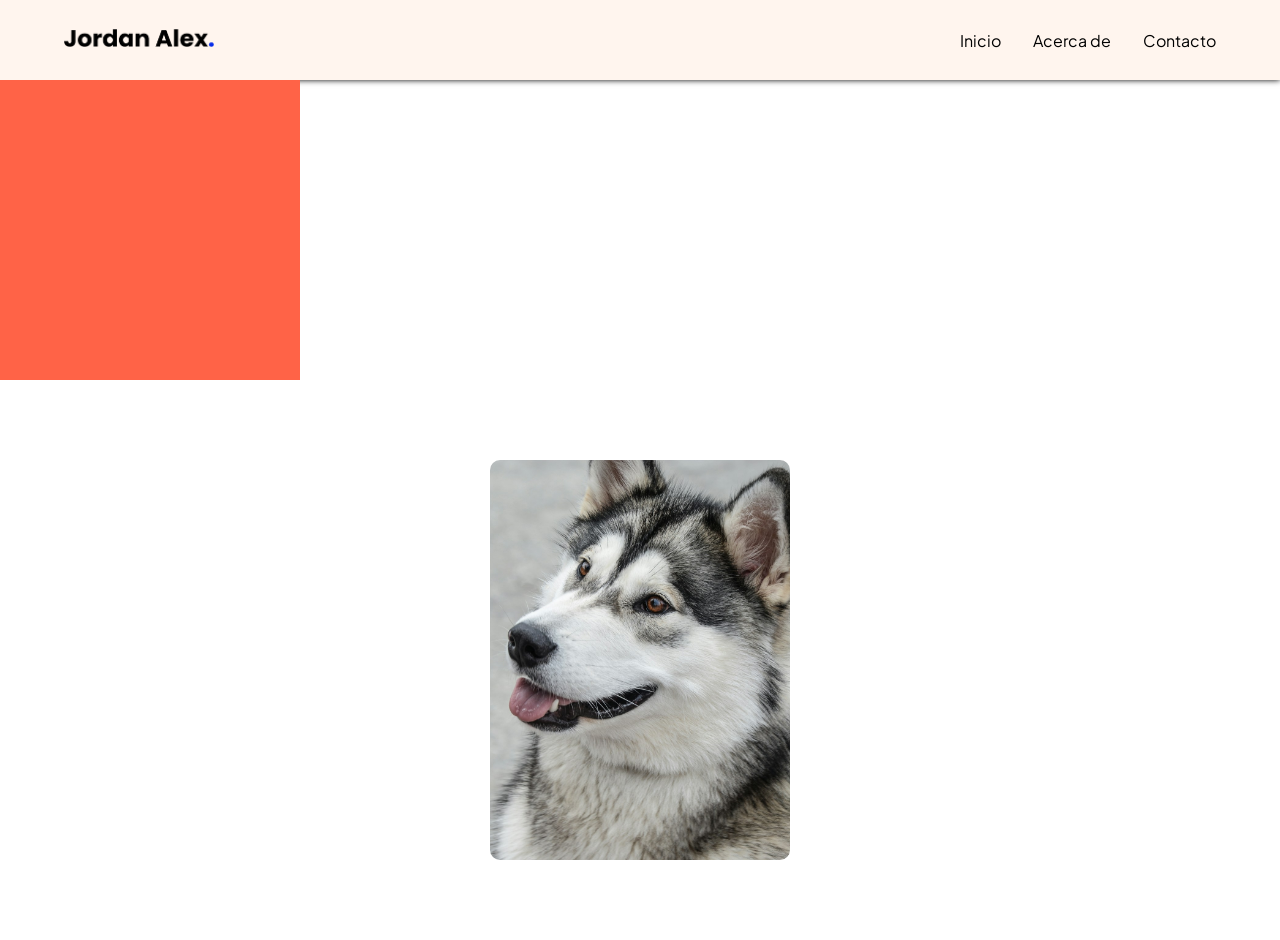
<file: nesting/index.html>
<!DOCTYPE html>
<html lang="es">
<head>
    <meta charset="UTF-8">
    <meta name="viewport" content="width=device-width, initial-scale=1.0">
    <title>Nesting</title>
    <link rel="preconnect" href="https://fonts.googleapis.com">
    <link rel="preconnect" href="https://fonts.gstatic.com" crossorigin>
    <link href="https://fonts.googleapis.com/css2?family=Plus+Jakarta+Sans:ital,wght@0,200..800;1,200..800&display=swap" rel="stylesheet">
    <link rel="stylesheet" href="./estilos.css">
</head>
<body>

    <nav class="nav">

        <div class="logo">
            <img src="./assets/logo-alex.png" class="img">
        </div>


        <ul class="list">

            <li class="list-element">
                <a href="#" class="link">Inicio</a>
            </li>

            <li class="list-element">
                <a href="#" class="link">Acerca de</a>
            </li>

            <li class="list-element">
                <a href="#" class="link">Contacto</a>
            </li>

        </ul>


    </nav>

    <div class="div">
        
    </div>

    <!-- <aside class="aside">
        <nav class="nav tomato">

            <div class="logo">
                <img src="./assets/logo-alex.png" class="img">
            </div>
    
    
            <ul class="list">
    
                <li class="list-element">
                    <a href="#" class="link">Inicio</a>
                </li>
    
                <li class="list-element">
                    <a href="#" class="link">Acerca de</a>
                </li>
    
                <li class="list-element">
                    <a href="#" class="link">Contacto</a>
                </li>
    
            </ul>
        </nav>
    </aside> -->

    <figure class="figure">

        <img src="./assets/dog.jpg">

    </figure>

    
</body>
</html>
</file>
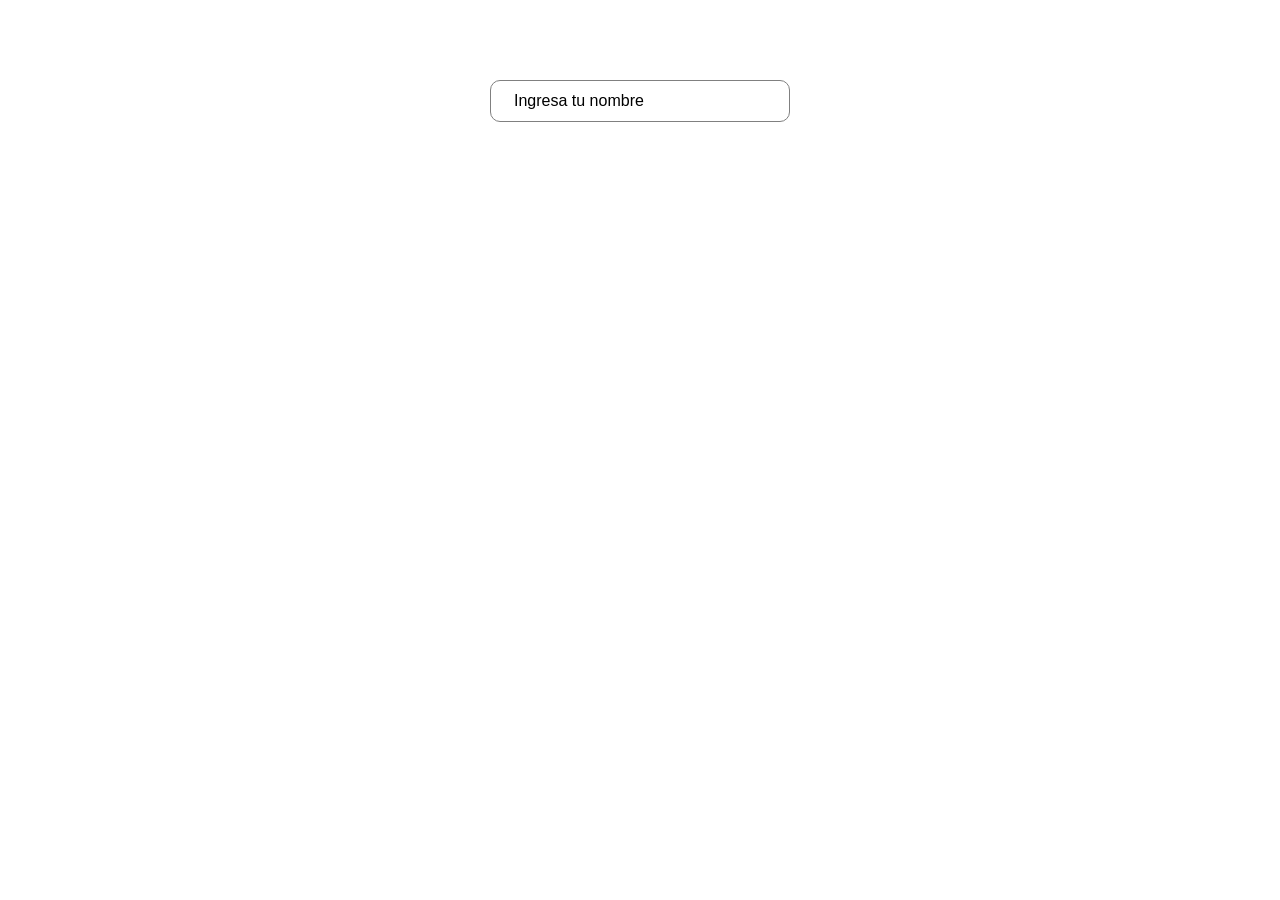
<file: not-placeholder-show/index.html>
<html lang="en">
<head>
  <meta charset="UTF-8">
  <meta name="viewport" content="width=device-width, initial-scale=1.0">
  <title>not-placeholder-show - not - is</title>
  <link rel="stylesheet" href="style.css">
  <link rel="preconnect" href="https://fonts.googleapis.com">
  <link rel="preconnect" href="https://fonts.gstatic.com" crossorigin>
  <link href="https://fonts.googleapis.com/css2?family=Roboto:ital,wght@0,100;0,300;0,400;0,500;0,700;0,900;1,100;1,300;1,400;1,500;1,700;1,900&family=Ubuntu:ital,wght@0,300;0,400;0,500;0,700;1,300;1,400;1,500;1,700&display=swap" rel="stylesheet">
</head>
<body>
    <!-- <div class="wrapper 1uno">
      <h2 class="title">Soy un titulo H2</h2>
      <h3 class="title">Soy un titulo H3</h3>
      <h4 class="title">Soy un titulo H4</h4>

      <p class="parrafo">Soy un parrafo</p>
      <h5 class="title">Soy un titulo H5</h5>

      <a href="#">Soy un enlace</a>

      <span>Hola</span>
    </div> -->

    

    <form class="form">
      <label for="input1" class="label">
        <input type="text" placeholder=" " class="input" id="input1">
        <span class="label__name">Ingresa tu nombre</span>
      </label>
      <!-- <input type="text" class="input" placeholder="Ingresa tu nombre">
      <div></div> -->
    </form>
</body>
</html>
</file>
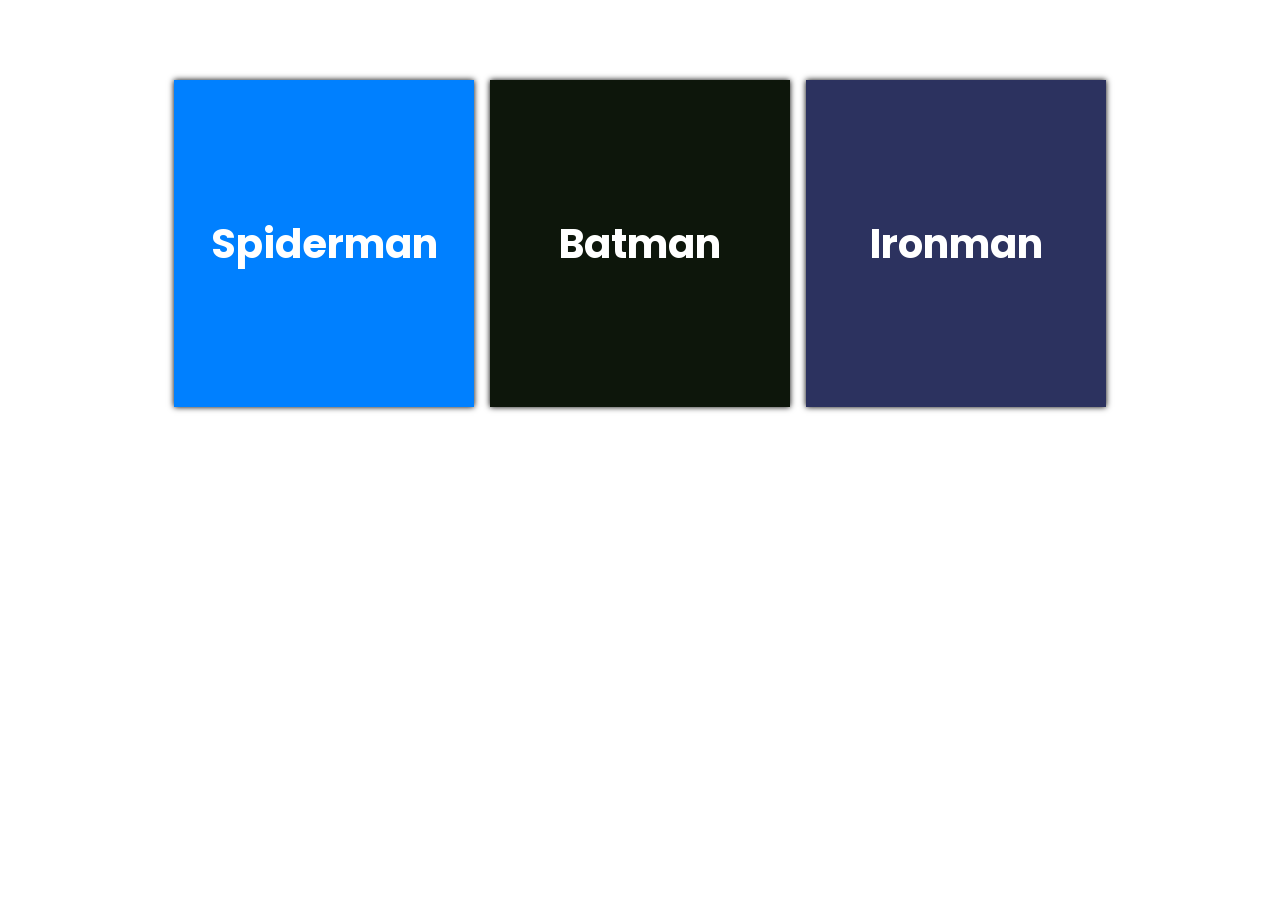
<file: 10proyectoscss/01-card-animada/index.html>
<!DOCTYPE html>
<html lang="es">
<head>
    <meta charset="UTF-8">
    <meta name="viewport" content="width=device-width, initial-scale=1.0">
    <title>Card Animada</title>
    <link rel="stylesheet" href="./estilos.css">
    <link rel="preconnect" href="https://fonts.googleapis.com">
    <link rel="preconnect" href="https://fonts.gstatic.com" crossorigin>
    <link href="https://fonts.googleapis.com/css2?family=Poppins:wght@300;400;700&display=swap" rel="stylesheet">
</head>
<body>

    <article class="card">
        <div class="card__name">
            <h2 class="card__title">Spiderman</h2>
        </div>

        <p class="card__text">Spider-Man, traducido en ocasiones como el Hombre Araña,es un personaje creado por los estadounidenses Stan Lee y Steve Ditko.</p>

        <figure class="card__figure">
            <img src="./img/spiderman.jpg" class="card__img">
        </figure>
    </article>

    <article class="card card--batman">
        <div class="card__name">
            <h2 class="card__title">Batman</h2>
        </div>

        <p class="card__text">Batman, traducido en ocasiones como el Hombre Araña,es un personaje creado por los estadounidenses Stan Lee y Steve Ditko.</p>

        <figure class="card__figure">
            <img src="./img/batman.jpg" class="card__img">
        </figure>
    </article>

    <article class="card card--iron">
        <div class="card__name">
            <h2 class="card__title">Ironman</h2>
        </div>

        <p class="card__text">Ironman, traducido en ocasiones como el Hombre Araña,es un personaje creado por los estadounidenses Stan Lee y Steve Ditko.</p>

        <figure class="card__figure">
            <img src="./img/ironman.jpg" class="card__img">
        </figure>
    </article>
    
</body>
</html>
</file>
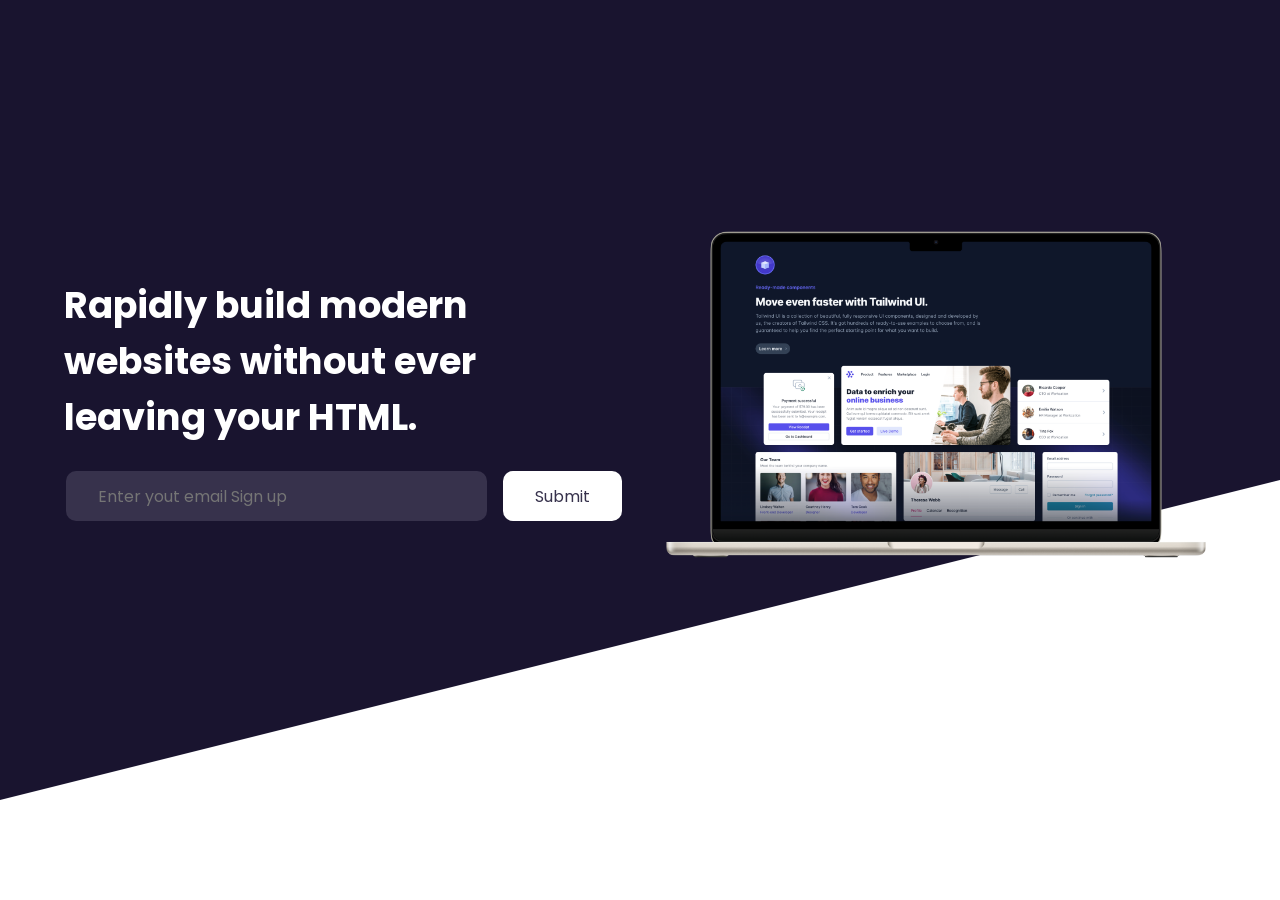
<file: 10proyectoscss/02-hero/index.html>
<!DOCTYPE html>
<html lang="es">

<head>
    <meta charset="UTF-8">
    <meta name="viewport" content="width=device-width, initial-scale=1.0">
    <title>Hero</title>
    <link rel="stylesheet" href="./estilos.css">
    <link rel="preconnect" href="https://fonts.googleapis.com">
    <link rel="preconnect" href="https://fonts.gstatic.com" crossorigin>
    <link href="https://fonts.googleapis.com/css2?family=Poppins:wght@300;400;700&display=swap" rel="stylesheet">
</head>

<body>

    <header class="hero">

        <section class="hero__content container">


            <article class="hero___texts">

                <h1 class="hero__title">Rapidly build modern websites without ever leaving your HTML.</h1>

                <form class="hero__form">
                    <input type="email" class="hero__input" placeholder="Enter yout email Sign up">

                    <input type="submit" class="hero__submit">
                </form>

            </article>

            <figure class="hero__figure">
                <img src="./assets/img.png" class="hero__img">
            </figure>


        </section>


       
    </header>

</body>

</html>
</file>
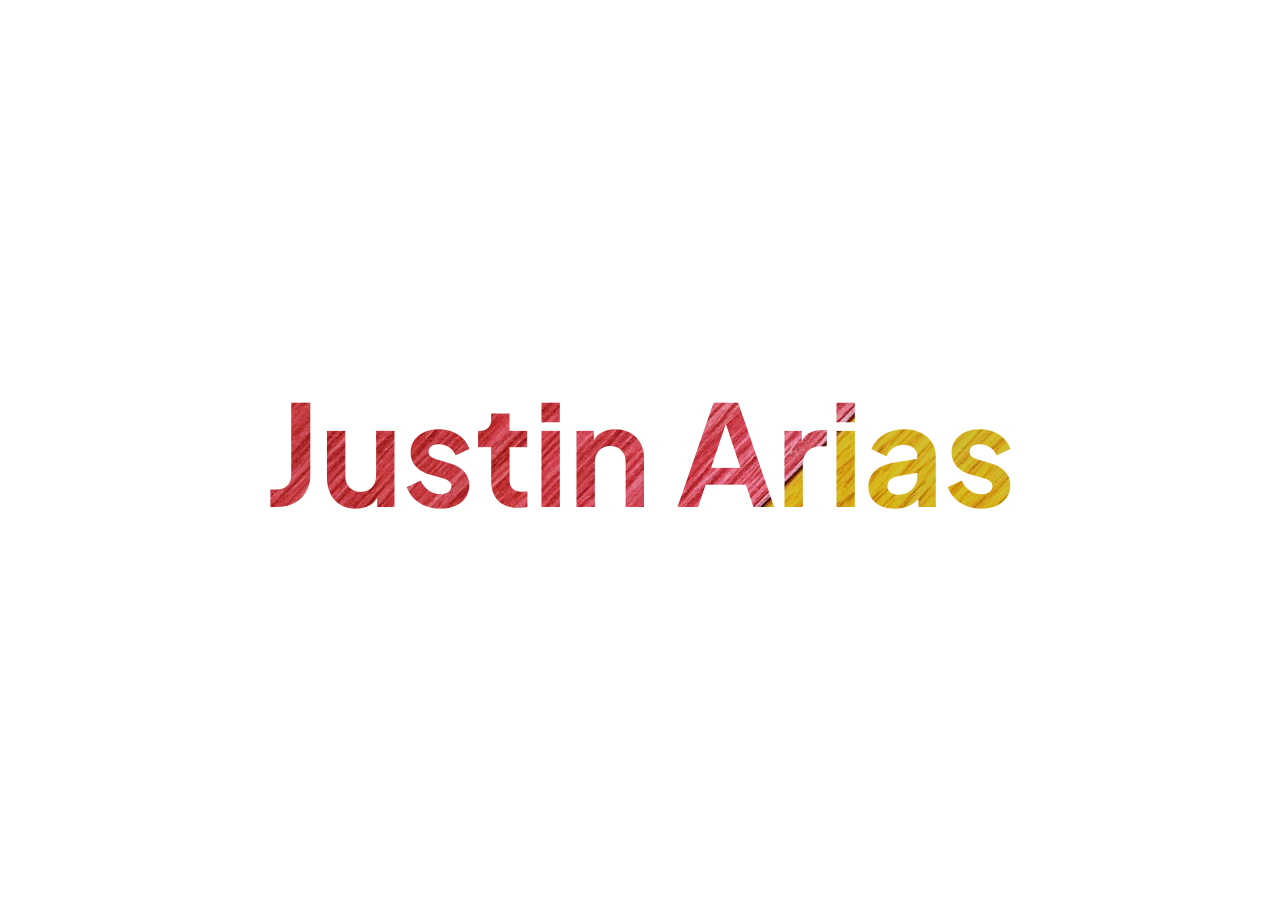
<file: 10proyectoscss/03-background-movimiento/index.html>
<!DOCTYPE html>
<html lang="es">
<head>
    <meta charset="UTF-8">
    <meta name="viewport" content="width=device-width, initial-scale=1.0">
    <title>Animaciones Background</title>
    <link rel="preconnect" href="https://fonts.googleapis.com">
    <link rel="preconnect" href="https://fonts.gstatic.com" crossorigin>
    <link href="https://fonts.googleapis.com/css2?family=Plus+Jakarta+Sans:ital,wght@0,200..800;1,200..800&display=swap" rel="stylesheet">
    <link rel="stylesheet" href="./estilos.css">
</head>
<body>

    <h1 class="title">Justin Arias</h1>
    
</body>
</html>
</file>
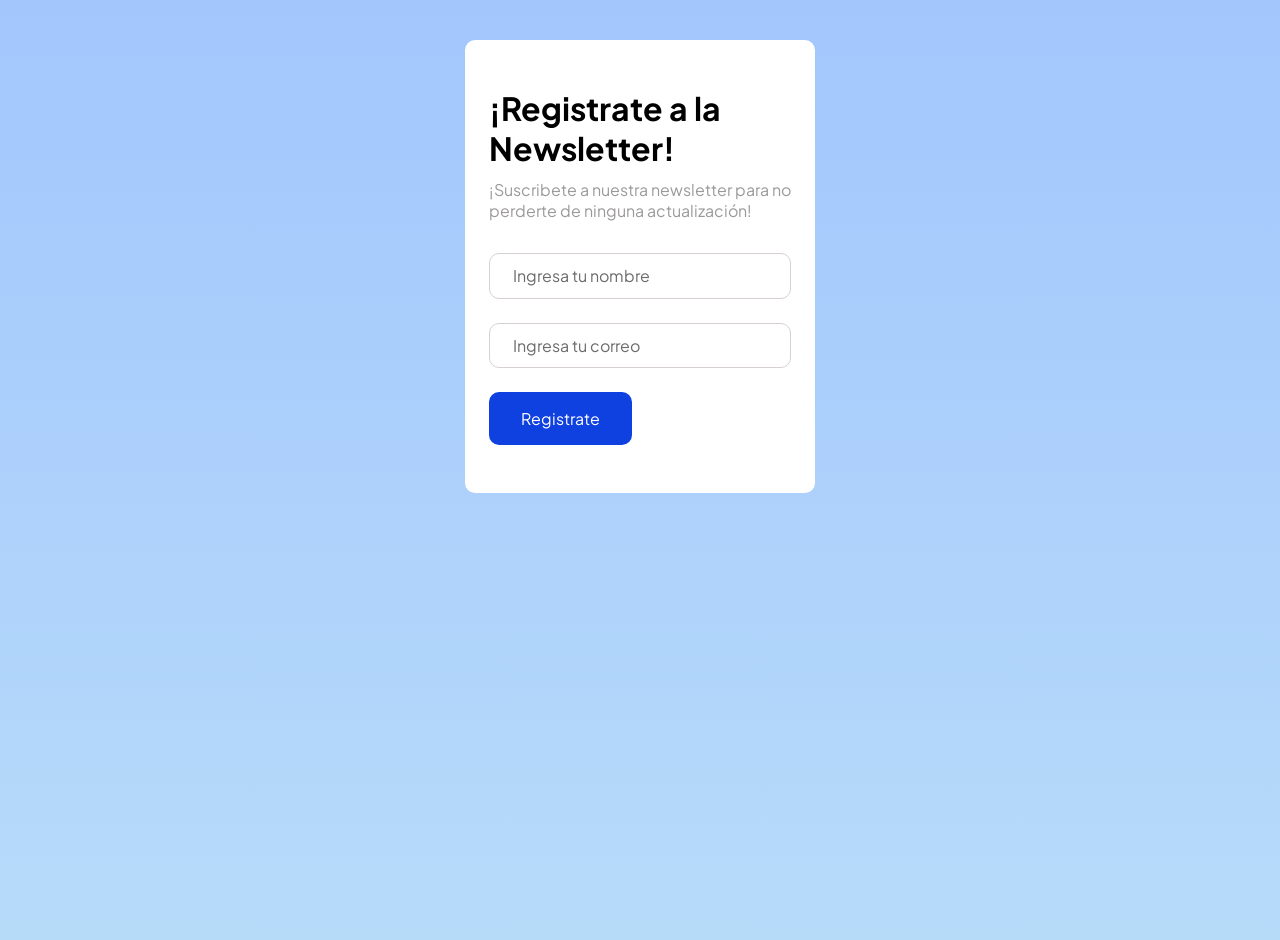
<file: 10proyectoscss/04-form/index.html>
<!DOCTYPE html>
<html lang="es">
<head>
    <meta charset="UTF-8">
    <meta name="viewport" content="width=device-width, initial-scale=1.0">
    <title>Formulario Animado</title>
    <link rel="preconnect" href="https://fonts.googleapis.com">
    <link rel="preconnect" href="https://fonts.gstatic.com" crossorigin>
    <link href="https://fonts.googleapis.com/css2?family=Plus+Jakarta+Sans:ital,wght@0,200..800;1,200..800&display=swap" rel="stylesheet">
    <link rel="stylesheet" href="./estilos.css">
</head>
<body>

    <form class="form">

        <h2 class="form__title">¡Registrate a la Newsletter!</h2>
        <p class="form__subtitle">¡Suscribete a nuestra newsletter para no perderte de ninguna actualización!</p>

        <div class="form__inputs">

            <label class="form__label">

                <input type="text" placeholder=" " class="form__input">
                <span class="form__text">Ingresa tu nombre</span>

            </label>

            <label class="form__label">

                <input type="email" placeholder=" " class="form__input">
                <span class="form__text">Ingresa tu correo</span>

            </label>

        </div>

        <input type="submit" value="Registrate" class="form__submit">
    </form>
    
</body>
</html>
</file>
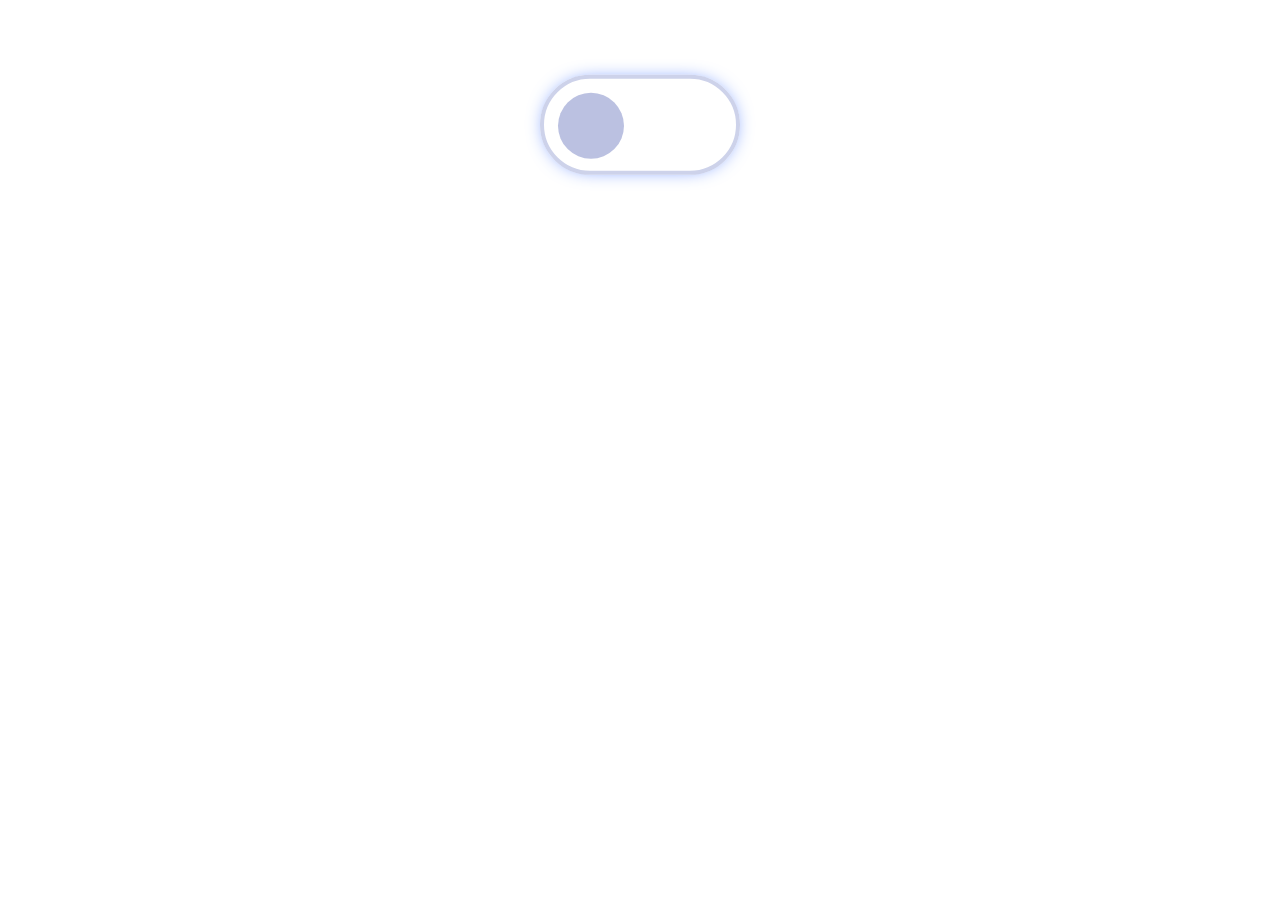
<file: 10proyectoscss/06-boton-toggle/index.html>
<!DOCTYPE html>
<html lang="es">
<head>
    <meta charset="UTF-8">
    <meta name="viewport" content="width=device-width, initial-scale=1.0">
    <title>Botón Switch Color</title>
    <link rel="preconnect" href="https://fonts.googleapis.com">
    <link rel="preconnect" href="https://fonts.gstatic.com" crossorigin>
    <link href="https://fonts.googleapis.com/css2?family=Plus+Jakarta+Sans:ital,wght@0,200..800;1,200..800&display=swap" rel="stylesheet">
    <link rel="stylesheet" href="./estilos.css">
</head>
<body>

    <label class="switch">
        <span class="switch__container">
            <input type="checkbox" class="switch__input">
        </span>
    </label>
    
</body>
</html>
</file>
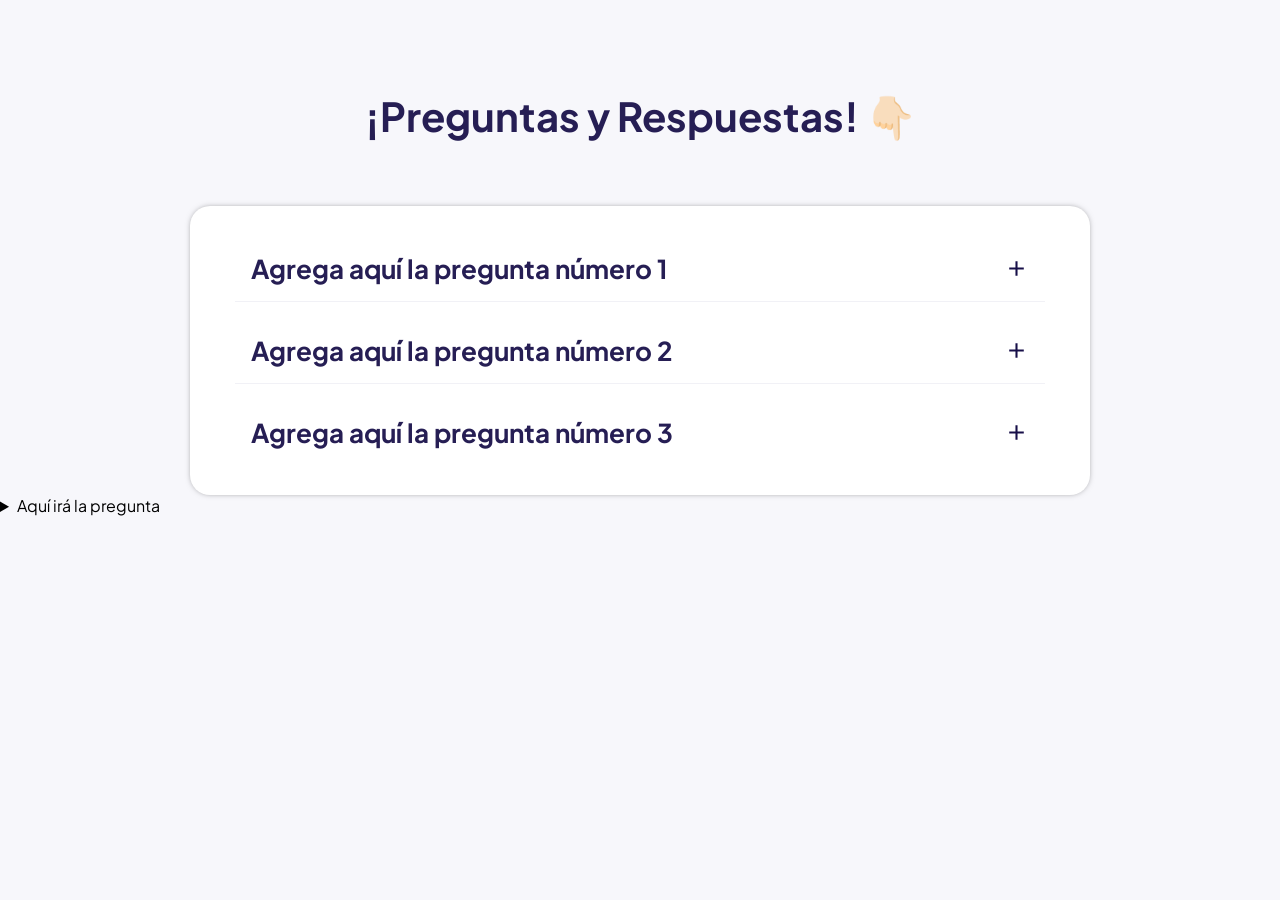
<file: 10proyectoscss/08-faq/index.html>
<!DOCTYPE html>
<html lang="es">
<head>
    <meta charset="UTF-8">
    <meta name="viewport" content="width=device-width, initial-scale=1.0">
    <title>FAQ CSS</title>
    <link rel="preconnect" href="https://fonts.googleapis.com">
    <link rel="preconnect" href="https://fonts.gstatic.com" crossorigin>
    <link href="https://fonts.googleapis.com/css2?family=Plus+Jakarta+Sans:ital,wght@0,200..800;1,200..800&display=swap" rel="stylesheet">
    <link rel="stylesheet" href="./estilos.css">
</head>
<body>

    <h1 class="title">¡Preguntas y Respuestas! 👇🏻</h1>

    <section class="faqs">

        <ul class="faqs__content">

            <li class="faqs__element">

                <h3 class="faqs__question">
                    <label for="question1" class="faqs__label">
                        Agrega aquí la pregunta número 1

                        <span class="faqs__icon"></span>
                    </label>
                </h3>

                <input type="checkbox" id="question1">


                <div class="faqs__answer">
                    <p>Lorem ipsum dolor sit amet consectetur adipisicing elit. Consectetur quos eum atque necessitatibus aut maiores maxime quam tempora! Ex aliquid illum magni illo maiores totam dolore laborum mollitia harum nam?</p>
                </div>

            </li>

            <li class="faqs__element">

                <h3 class="faqs__question">
                    <label for="question2" class="faqs__label">
                        Agrega aquí la pregunta número 2

                        <span class="faqs__icon"></span>
                    </label>
                </h3>

                <input type="checkbox" id="question2">


                <div class="faqs__answer">
                    <p>Lorem ipsum dolor sit amet consectetur adipisicing elit. Consectetur quos eum atque necessitatibus aut maiores maxime quam tempora! Ex aliquid illum magni illo maiores totam dolore laborum mollitia harum nam?</p>
                </div>

            </li>

            <li class="faqs__element">

                <h3 class="faqs__question">
                    <label for="question3" class="faqs__label">
                        Agrega aquí la pregunta número 3

                        <span class="faqs__icon"></span>
                    </label>
                </h3>

                <input type="checkbox" id="question3">


                <div class="faqs__answer">
                    <p>Lorem ipsum dolor sit amet consectetur adipisicing elit. Consectetur quos eum atque necessitatibus aut maiores maxime quam tempora! Ex aliquid illum magni illo maiores totam dolore laborum mollitia harum nam?</p>
                </div>

            </li>

        </ul>

    </section>

    <details>
        <summary>Aquí irá la pregunta</summary>

        <p>Lorem ipsum dolor sit amet, consectetur adipisicing elit. Ad tempore dolor commodi quisquam harum totam quia odio in possimus cumque.</p>
        <p>Lorem ipsum dolor sit amet, consectetur adipisicing elit. Ad tempore dolor commodi quisquam harum totam quia odio in possimus cumque.</p>
    </details>

    
</body>
</html>
</file>
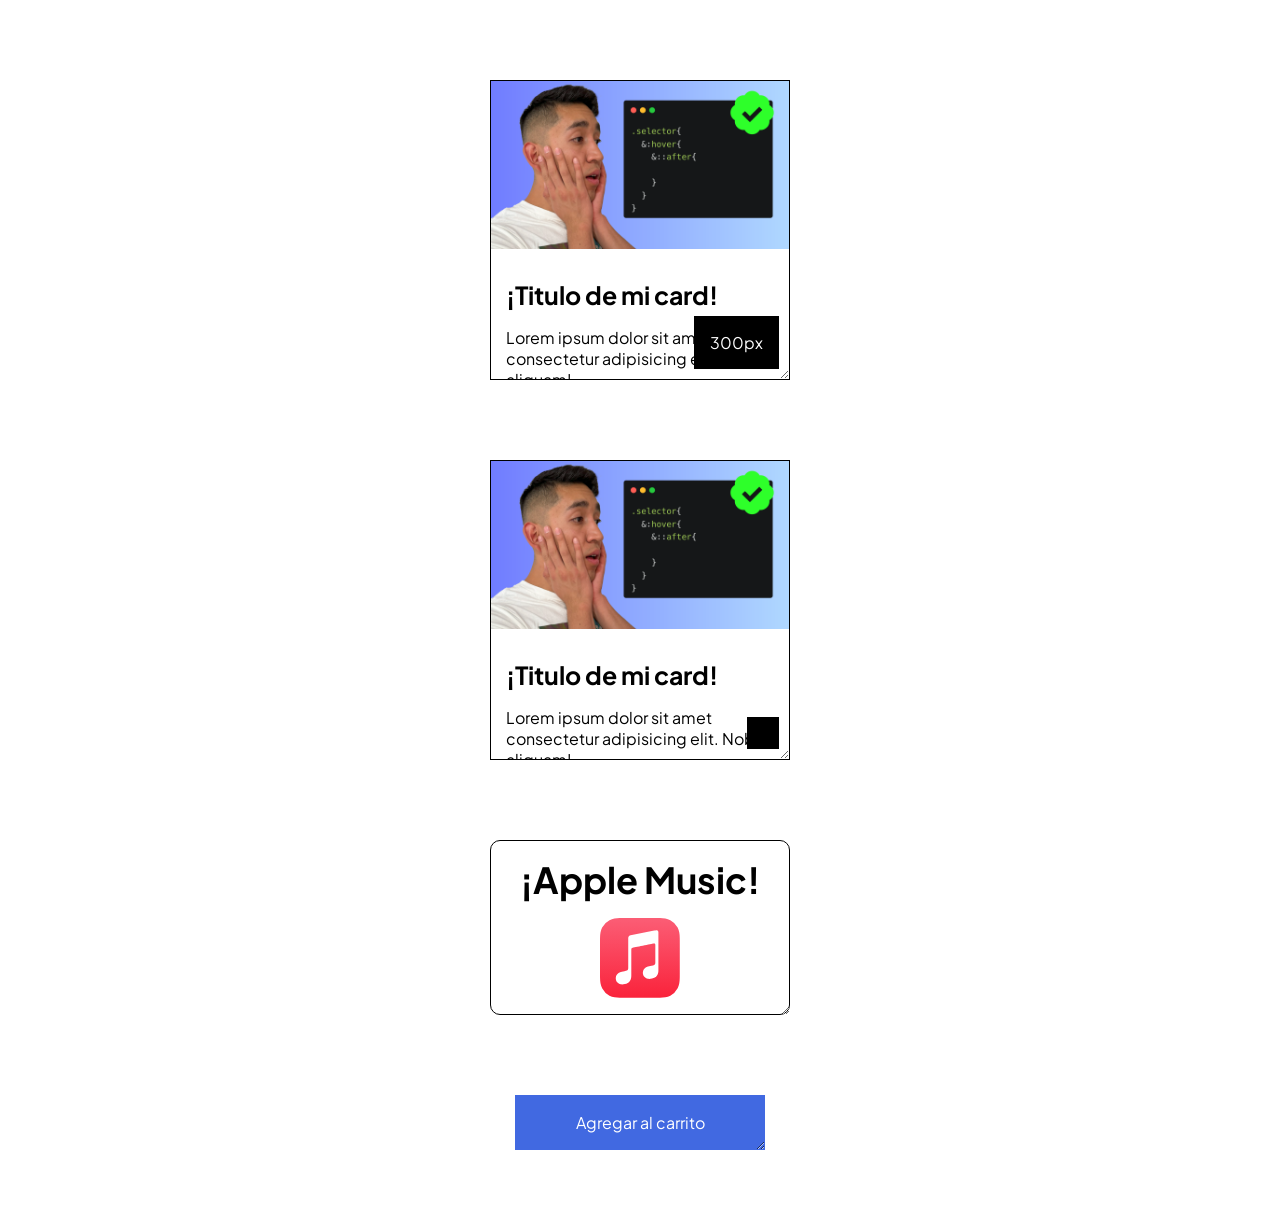
<file: cssmoderno-archivos/container-queries/index.html>
<!DOCTYPE html>
<html lang="es">
 
<head>
    <meta charset="UTF-8">
    <meta name="viewport" content="width=device-width, initial-scale=1.0">
    <title>Container Queries</title>
    <link rel="preconnect" href="https://fonts.googleapis.com">
    <link rel="preconnect" href="https://fonts.gstatic.com" crossorigin>
    <link href="https://fonts.googleapis.com/css2?family=Plus+Jakarta+Sans:ital,wght@0,200..800;1,200..800&display=swap"
        rel="stylesheet">
    <link rel="stylesheet" href="./estilos.css">
</head>

<body>


    <!-- card -->
    <div class="card__container"  data-size="">
        <article class="card__item" >

            <figure class="card__figure">
                <img src="./assets/nesting.png" class="card__img">
            </figure>

            <div class="card__text">
                <h2 class="card__title">¡Titulo de mi card!</h2>
                <p>Lorem ipsum dolor sit amet consectetur adipisicing elit. Nobis, aliquam!</p>

                <a href="#" class="card__btn">¡Agrega aquí!</a>
            </div>

        </article>
    </div>

    <div class="card__container "  data-size="">
        <article class="card__item" >
            
            <figure class="card__figure">
                <img src="./assets/nesting.png" class="card__img">
            </figure>

            <div class="card__text">
                <h2 class="card__title">¡Titulo de mi card!</h2>
                <p>Lorem ipsum dolor sit amet consectetur adipisicing elit. Nobis, aliquam!</p>

                <a href="#" class="card__btn">¡Agrega aquí!</a>
            </div>

        </article>
    </div>

    <!-- icon -->
    <div class="icon">
        <article class="icon__container">
            <h3 class="icon__name">¡Apple Music!</h3>
            <img src="./assets/icon-music.svg" class="icon__img">
        </article>
    </div>

    <!-- button -->
    <button class="shop">
        <span class="shop__container">
            <img src="./assets/shop.svg" class="shop__img">
            <span class="shop__text">Agregar al carrito</span>
        </span>
    </button>


    <script>
        const card = document.querySelector(".card__container");
        card.dataset.size = card.offsetWidth + "px";

        const cardObserver = new ResizeObserver(entries => {
            card.dataset.size = card.offsetWidth + "px";
        });

        cardObserver.observe(card);

    </script>

</body>

</html>
</file>
<file: nesting/estilos.css>
*,
::after,
::before {
    margin: 0;
    box-sizing: border-box;
}

body {
    font-family: "Plus Jakarta Sans", sans-serif;
}

/** Navegación **/


.nav {
    display: flex;
    flex-direction: column;
    align-items: center;
    justify-content: space-between;
    gap: 2rem;
    padding: 20px 0;
    box-shadow: 0 0 6px;
    background-color: seashell;
    transition: .4s;

    & .img{
        width: 150px;
    }

    & .list{
        display: grid;
        gap: 2rem;
        text-align: center;
        list-style: none;
        padding: 0;


        & .link{
            color: black;
            text-decoration: none;
        }

    }
    &.tomato {
        background-color: brown;
    }

    &:hover {
        /* scale: 1.5; */
        & + .div {
            background-color: seagreen;
        }

        & > .logo {
            background-color: red;
        }
    }

    .aside &{
        flex-direction: row;
    }



    @media (width > 768px) {
        
        height: 80px;
        padding: 0 5%;
        flex-direction: row;

        & .list{
            grid-auto-flow: column;
        }

    }

}



.div{
    width: 300px;
    height: 300px;
    background-color: tomato;
}


/** Efecto Figure **/


.figure{
    margin: 80px auto;

    width: 300px;
    height: 400px;
    border-radius: 10px;
    overflow: hidden;
    position: relative;
    
    &:hover {
        &::after {
            transform: translate(0);
        }
        & img{
            transform: scale(1.4) rotate(10deg);
        }
    }

    & img {
        width: 100%;
        height: 100%;
        cursor: pointer;
        object-fit: cover;
        transition: .3s transform;
    }

    &::after {
        content: "Adoptame por favor";
        position: absolute;
        z-index: 20;
        inset: 0;

        background-color: #0c765fad;
        color: white;
        font-weight: bold;
        text-align: center;
        font-size: 2rem;
        
        display: flex;
        align-items: center;
        justify-content: center;

        transform: translate(100%);
        transition: .4s transform;
    }
}

/* 
.figure{
    margin: 80px auto;
    width: 300px;
    height: 400px;
    border-radius: 10px;
    overflow: hidden;
    position: relative;

    & img{
        width: 100%;
        height: 100%;
        cursor: pointer;
        object-fit: cover;
        transition: .3s transform;
    }

    &::after{
        content: "Adoptame por favor";
        position: absolute;
        z-index: 20;
        inset: 0;

        background-color: #0c765fad;
        color: white;
        font-weight: bold;
        text-align: center;
        font-size: 2rem;
        
        display: flex;
        align-items: center;
        justify-content: center;

        transform: translate(100%);
        transition: .4s transform;

    }

    &:hover{

        &::after{
            transform: translate(0);
        }

        & img{
            transform: scale(1.4) rotate(10deg);
        }

    }

}

 */
</file>
<file: not-placeholder-show/style.css>
*,
::after,
::before {
  margin: 0;
  box-sizing: border-box;
}

body {
  font-family: "Plus Jakarta Sans", sans-serif;
  margin: 80px;
}

.wrapper {
  width: 90%;
  max-width: 1200px;
  margin: 0 auto;
  overflow: hidden;
  padding: 80px;
}

.title {
  margin: 1rem 0;
  font-size: 1.5rem;
  text-align: center;
}

.title:not(h3) {
  background-color: black;
}

/* :not( :is(#id, .clase, .clase#id, ::after) ) {
  background-color: #000;
} */

/* .wrapper h2,
.wrapper h3,
.wrapper h4 {
  color: red;
} */

/* :where y :is funcionan similar. Where no tiene especifidad dentro */

.wrapper :is(h2, h3, h4, h5, span) {
  color: seagreen;
}

.wrapper :where(h1, h2, h3, h4) {
  color: red;
}

.title:is(:hover, :active) {
  transform: scale(1.2);
}

input:not([type="submit"]) {

}

/* Placeholder-shown*/

.form {
  width: max-content;
  margin: 0 auto;
}

.label {
  display: grid;
  grid-template-areas: "input";
}

.label__name {
  grid-area: input;
  width: max-content;
  z-index: 100;
  margin-left: 1rem;
  padding: 0 .5rem;
  align-self: center;
  transition:  transform .2s;
  transform-origin: cener left;
  height: 100%;
  display: flex;
  align-items: center;
}

.input {
  grid-area: input;
  width: 300px;
  font: inherit;
  border-radius: 10px;
  border: 1px solid gray;
  padding: .7rem 1.5rem;
}

/* .input:not([id]) {
  margin: 80px 0;
  border: 3px solid seagreen;
}

.input:placeholder-shown {
  border: 3px solid red;
}

.input + div::after {
  content: "Ya escribiste algo";
}

.input:placeholder-shown + div::after {
  content: "No has escrito nada";
} */

/* .input:focus + .label__name,
.input:not(:placeholder-shown) + .label__name {
  transform: translateY(-50%) scale(.7);
  background-color: white;
} */


/* :where o :is*/
.input:where(:focus, :not(:placeholder-shown)) + .label__name {
  transform: translateY(-50%) scale(.7);
  background-color: white;
}
/* 
.input:not(:placeholder-shown) {
  background-color: red;
} */
</file>
<file: 10proyectoscss/01-card-animada/estilos.css>
*{
    margin: 0;
    box-sizing: border-box;
}

body{
    font-family: "Poppins", sans-serif;
    padding: 80px 0;
    display: grid;
    gap: 1rem;
    grid-template-columns: repeat(auto-fit, min(100%, 300px));
    justify-content: center;
}

.card{
    width: 300px;
    display: grid;
    grid-template-rows: 150px 1fr;
    position: relative;
    cursor: pointer;

    color: white;
    background-color: #0080FF;
    box-shadow: 0 0 6px rgb(0 0 0 / 5);
    padding: 1rem;

    --columns: 1fr max-content 1fr;
    --clippy-image: circle(0% at top right);
    --transform: unset;
    --opacity: 0;
}

.card--batman{
    background-color: #0D160B;
}

.card--iron{
    background-color: #2c325f;
}

.card:hover{
    --clippy-image:  circle(75% at top right);
    --transform:  scale(.65) translateY(-20px);
    --columns: 0fr max-content 1fr;
    --opacity: 1;
}

.card__figure{
    position: absolute;
    top: 0;
    right: 0;
    width: 80%;
    aspect-ratio: 1/1;
  
    clip-path: var(--clippy-image);
    transition: clip-path .8s;
}



.card__img{
    width: 100%;
    height: 100%;
    object-fit: cover;
}

.card__name{
    position: absolute;
    inset: 0;
    padding: 1rem;
    display: grid;
    grid-template-columns: var(--columns);
    grid-template-areas: ". title .";
    place-items: center;
    transition: grid-template-columns .8s;
}

.card__title{
    font-size: 2.5rem;
    transform-origin: left;
    transform:var(--transform);
    grid-area: title;
    transition: .8s transform;
}


.card__text{
    opacity: 1;
    z-index: 10;
    grid-row: 2/3;
    opacity: var(--opacity);
    transition: opacity .5s;
    padding-top: 20px;
}
</file>
<file: 10proyectoscss/02-hero/estilos.css>
*, ::after, ::before{
    margin: 0;
    box-sizing: border-box;
}

body{
    font-family: "Poppins", sans-serif;
}

.hero{
    position: relative;
}

.hero::after{
    content: "";
    z-index: -1;
    position: absolute;
    inset: 0;
    background-color: #19142f;
    clip-path: polygon(0 0, 100% 0%, 100% 60%, 0% 100%);
}

.container{
    width: min(90%, 1200px);
    overflow: hidden;
    margin: 0 auto;
}

.hero__content{
    min-height: 650px;
    max-height: 800px;
    height: 100vh;

    max-width: 550px;

    display: grid;
    gap: 2rem;
    padding: 60px 0;
    color: white;
}

.hero__title{
    font-size: 1.8rem;
}

.hero__form{
    margin-top: 1.5rem;
    display: grid;
    padding: 2px;
    gap: 1rem;
}

.hero__input{
    font: inherit;
    padding: .8rem 2rem;
    color: #9b99a7;
    background-color: #37324c;
    border: none;
    border-radius: 10px;
}

.hero__submit{
    font: inherit;
    background-color: white;
    color: #37324c;
    padding: .8rem 2rem;
    border-radius: 10px;
    border: none;
}

.hero__img{
    width: 100%;
}

@media (width > 768px) {
    
    .hero__content{
        max-width: unset;
        grid-template-columns: 1fr 1fr;
        align-items: center;
    }

    .hero__form{
        grid-template-columns: 1fr max-content;
    }

    .hero__title{
        font-size: 2.3rem;
    }

}
</file>
<file: 10proyectoscss/03-background-movimiento/estilos.css>
* {
  margin: 0;
  box-sizing: border-box;
}

body {
  font-family: "Plus Jakarta Sans", sans-serif;
}

.title{
  width: 100%;
  height: 100vh;

  font-size: 140px;

  display: flex;
  align-items: center;
  justify-content: center;

  background-image: url("./img.jpg");
  background-clip: text;
  -webkit-background-clip: text;

  color: transparent;

  animation: animar-texto 15s infinite alternate;
}

@keyframes animar-texto {
  0%{
    background-position: left top;
  }

  25%{
    background-position: right bottom;
  }

  50%{
    background-position: right top;
  }

  75%{
    background-position: top left;
  }

  100%{
    background-position: bottom left;
  }
}
</file>
<file: 10proyectoscss/04-form/estilos.css>
*,
::after,
::before {
    margin: 0;
    box-sizing: border-box;
}

body {
    font-family: "Plus Jakarta Sans", sans-serif;
    height: 100vh;
    background-image: linear-gradient(#a3c6fd, #b6dbf9);
}

input{
    font: inherit;
}

.form{
    margin: 40px auto;
    padding: 3rem 1.5rem;
    background-color: #fff;
    width: min(350px, 90%);
    border-radius: 10px;
}

.form__title{
    font-size: 2rem;
}

.form__subtitle{
    margin-top: .7rem;
    color: #9c9999;
}

.form__inputs{
    margin: 2rem 0 1.5rem;
    display: grid;
    gap: 1.5rem;
    color: #6b6b6b;
}

.form__label{
    width: 100%;
    display: grid;
    grid-template-areas: "input";
}

.form__input{
    grid-area: input;

    width: 100%;
    border-radius: 10px;
    border: 1px solid #d7d0d0;
    padding: .7rem 1.5rem;
    color: #6b6b6b;
}


.form__text{
    grid-area: input;
    z-index: 100;

    width: max-content;
    height: 100%;

    margin-left: 1rem;
    padding: 0 .5rem;

    display: flex;
    align-items: center;

    transform-origin: left center;
    transition: transform .3s;
}

.form__input:focus + .form__text,
.form__input:not(:placeholder-shown) + .form__text{
    background-color: white;
    transform: translateY(-50%) scale(.7);
}

.form__submit{
    display: inline-block;
    border-radius: 10px;
    background-color: #0f41e1;
    padding: 1rem 2rem;
    color: white;
    border: none;
}

.form__submit:hover{
    background-color: #567aea;
    cursor: pointer;
}
</file>
<file: 10proyectoscss/06-boton-toggle/estilos.css>
*,
::after,
::before {
    margin: 0;
    box-sizing: border-box;
}

.switch{
    scale: 2;

    display: block;
    width: 100px;
    cursor: pointer;

    margin: 100px auto;
    border: 2px solid #cdd2ea;
    box-shadow: 0 0 10px -4px #275efe;
    border-radius: 1000px;

    --color-input: #bbc1e1;
    --translate-input: translate(0);

    transition: background-color .3s;
}

.switch:has(.switch__input:checked){
    background-color: #275efe;
    --color-input: white;
    --translate-input: translate(150%);
}

.switch__container{
    display: block;
    width: 100%;
    padding: 7%;
}

.switch__input{
    appearance: none;
    background-color: var(--color-input);

    display: block;
    width: 40%;
    aspect-ratio: 1/1;
    border-radius: 50%;

    cursor: pointer;

    transform: var(--translate-input);
    transition: transform .4s;
}
</file>
<file: 10proyectoscss/08-faq/estilos.css>
*, ::after, ::before{
    margin: 0;
    box-sizing: border-box;
}

:root{
    --color-headings:  #261e54;
}

body{
    font-family: "Plus Jakarta Sans", sans-serif;
    padding: 90px 0;
    background-color: #F7F7FB;
}

.title{
    color:var(--color-headings);
    text-align: center;
    margin-bottom: 4rem;
    padding: 0 20px;

    font-size: clamp(26px, 5vw ,40px);
}

.faqs{
    background-color: #fff;
    width: min(90%, 900px);
    margin: 0 auto;
    border-radius: 20px;
    box-shadow: 0 0 6px -2px #00000086;
}

.faqs__content{
    width: 90%;
    margin: 0 auto;
    padding: 30px 0;

    list-style: none;

    display: grid;
    gap: 1rem;
}

.faqs__element{
    --color-titulo: var(--color-headings);
    --image-question: url("./icon-open.svg");
    --faqs-rows: 0fr;

    border-bottom: 1px solid #f1f1f6;
    padding: 1rem;

    display: grid;
    grid-template-rows: max-content var(--faqs-rows);
    transition: grid-template-rows .3s;
}

.faqs__element:has(input:checked){
    --faqs-rows: 1fr;
    --color-titulo: #4A4AFF;
    --image-question: url("./icon-close.svg");
}

.faqs__element:last-of-type{
    border-bottom: 0;
}

.faqs__label{
    color: var(--color-titulo);

    display: flex;
    align-items: center;
    justify-content: space-between;

    font-size: clamp(18px, 4vw ,26px);
    cursor: pointer;
}

[id^="question"]{
    display: none;
}

.faqs__icon{
    display: block;
    width: 25px;
    height: 25px;
    background-size: cover;
    background-image: var(--image-question);

    transition: background-image .3s;
}

.faqs__answer{
    color: #5f5c90;
    padding-left: 2rem;

    overflow: hidden;
}

.faqs__answer::after, .faqs__answer::before{
    content: "";
    height: 1.5rem;
    display: block;
}
</file>
<file: cssmoderno-archivos/container-queries/estilos.css>
*, ::after, ::before{
    margin: 0;
    box-sizing: border-box;
}

body{   
    font-family: "Plus Jakarta Sans", sans-serif;
}

/** Card **/

.card__container{
    container-type: size;

    position: relative;
    margin: 80px auto;
    border: 1px solid;
    width: 300px;
    height: 300px;

    
    resize: both;
    overflow: hidden;
}


.card__container::before{
    content: attr(data-size);
    position: absolute;
    bottom: 10px;
    right: 10px;

    background-color: #000;
    color: white;
    padding: 1rem;
}

.card__img{
    width: 100%;
    height: 100%;
    object-fit: cover;
    display: block;
}

.card__text{
    display: grid;
    gap: 1rem;
    padding: 30px 5%;
}

.card__title{
    font-size: clamp(18px, 5vw + 10px, 36px);

    @container (min-width: 200px){
        font-size: clamp(16px, 5cqw + 10px ,40px);
    }

    /*

    - cqw: 1% del ancho del contenedor actual.

    - cqh: 1% del alto del contenedor actual.

    - cqi: 1% del inline-size (equivalente al ancho por defecto)

    - cqb: 1% del block-size (equivalente al alto por defecto)
    
    - cqmin: El valor más pequeño entre cqi y cqb (o el 1% más pequeño del ancho o del alto).
    - cqmax: El valor más grande entre cqi y cqb (o el 1% más grande del ancho o del alto)    

    */
}

.card__btn{
    width: max-content;
    text-decoration: none;
    background-color: purple;
    color: white;
    padding: 1rem 2rem;
    border-radius: 10px;
}



.card__container--small{
    width: 400px;
}


/** Icon **/

.icon{
    container: icono  icono-musica / inline-size;

    resize: horizontal;
    overflow: hidden;


    margin: 0 auto;
    width: 300px;
}

.icon__container{
    display: grid;
    justify-items: center;
    gap: 1rem;
    border: 1px solid;
    border-radius: 10px;
    padding: 1rem;
}

.icon__name{
    text-align: center;
    font-size: clamp(24px, 6vw, 36px);
}

.icon__img{
    display: block;
    width: 80px;
}


/** Shop Button **/


.shop{
    container-type: normal;
    container-name: icono-shop;
    --theme: black;

    display: block;
    width: 90%;
    max-width: 250px;
    margin: 80px auto;

    border: none;
    color: white;
    background-color: royalblue;
    font: inherit;

    overflow: hidden;
    resize: horizontal;
}

.shop__container{


    width: 100%;
    display: flex;
    gap: 1rem;
    justify-content: space-evenly;
    align-items: center;
    padding: 1rem .6rem;
    
    transition: scale .3s;
    &:active{
        scale: 1.1;
    }
}

/** -- Style Querie --**/

@container style( --theme: black ){
    .shop__img{
        display: none;
    }
    
}



/** -- Style Querie --**/

@container (min-width:500px){

    .card__item{
        display: flex;
    }

    .card__figure{
        width: 50%;
    }

    .card__text{
        width: 50%;
    }

}

@container icono (min-width: 500px){
    .icon__container{
        grid-auto-flow: column;
        justify-content: space-between;
        align-items: center;
    }
}

@container (min-width: 800px){

    .card__item{
        display: grid;
        grid-template-areas: "img";
    }

    .card__figure{
        grid-area: img;
        width: 100%;
        height: 100%;
        position: relative;

        &::after{
            content: "";
            position: absolute;
            inset: 0;
            background-color: #00000082;
        }
    }

    .card__text{
        grid-area: img;
        z-index: 100;

        width: 100%;
        height: 100%;

        gap: 1rem;
        justify-content: center;
        align-content: center;

        text-align: center;
        color: white;
    }

    .card__btn{
        margin: 0 auto;
    }

}
</file>
